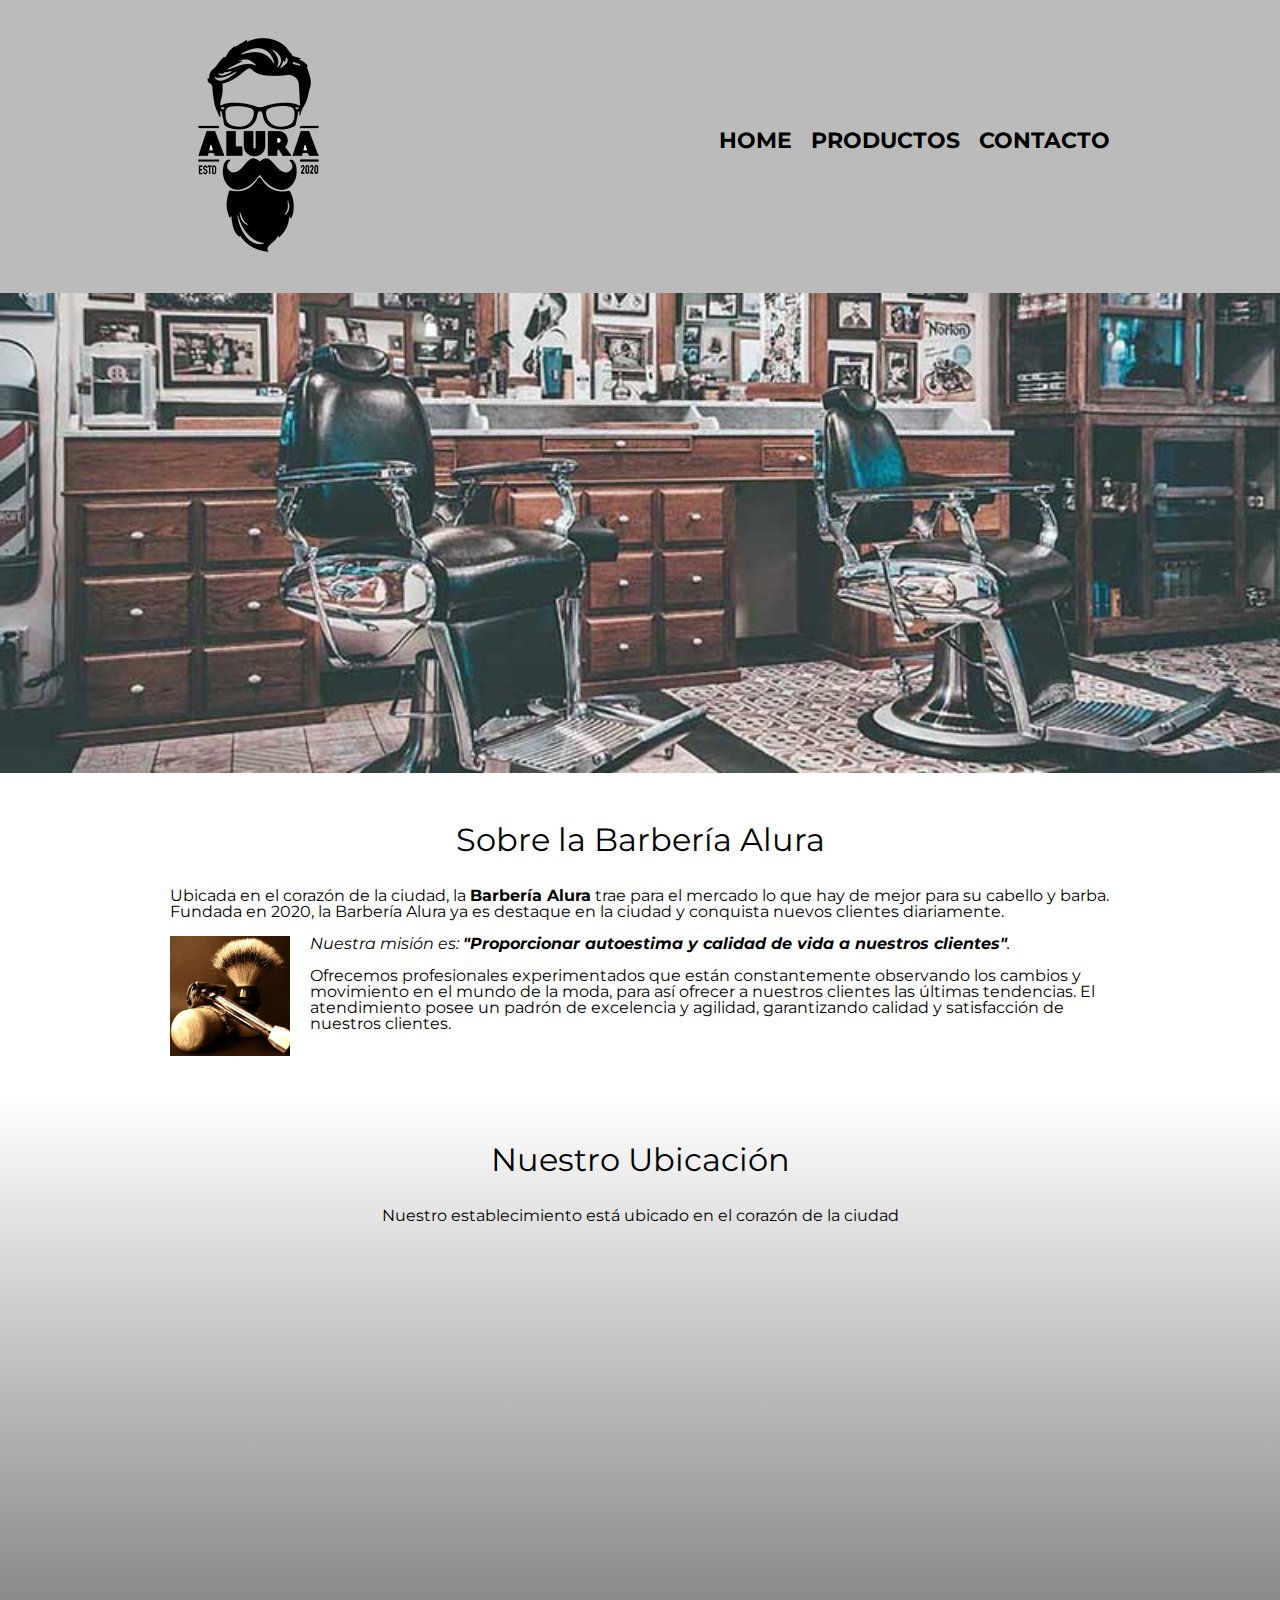
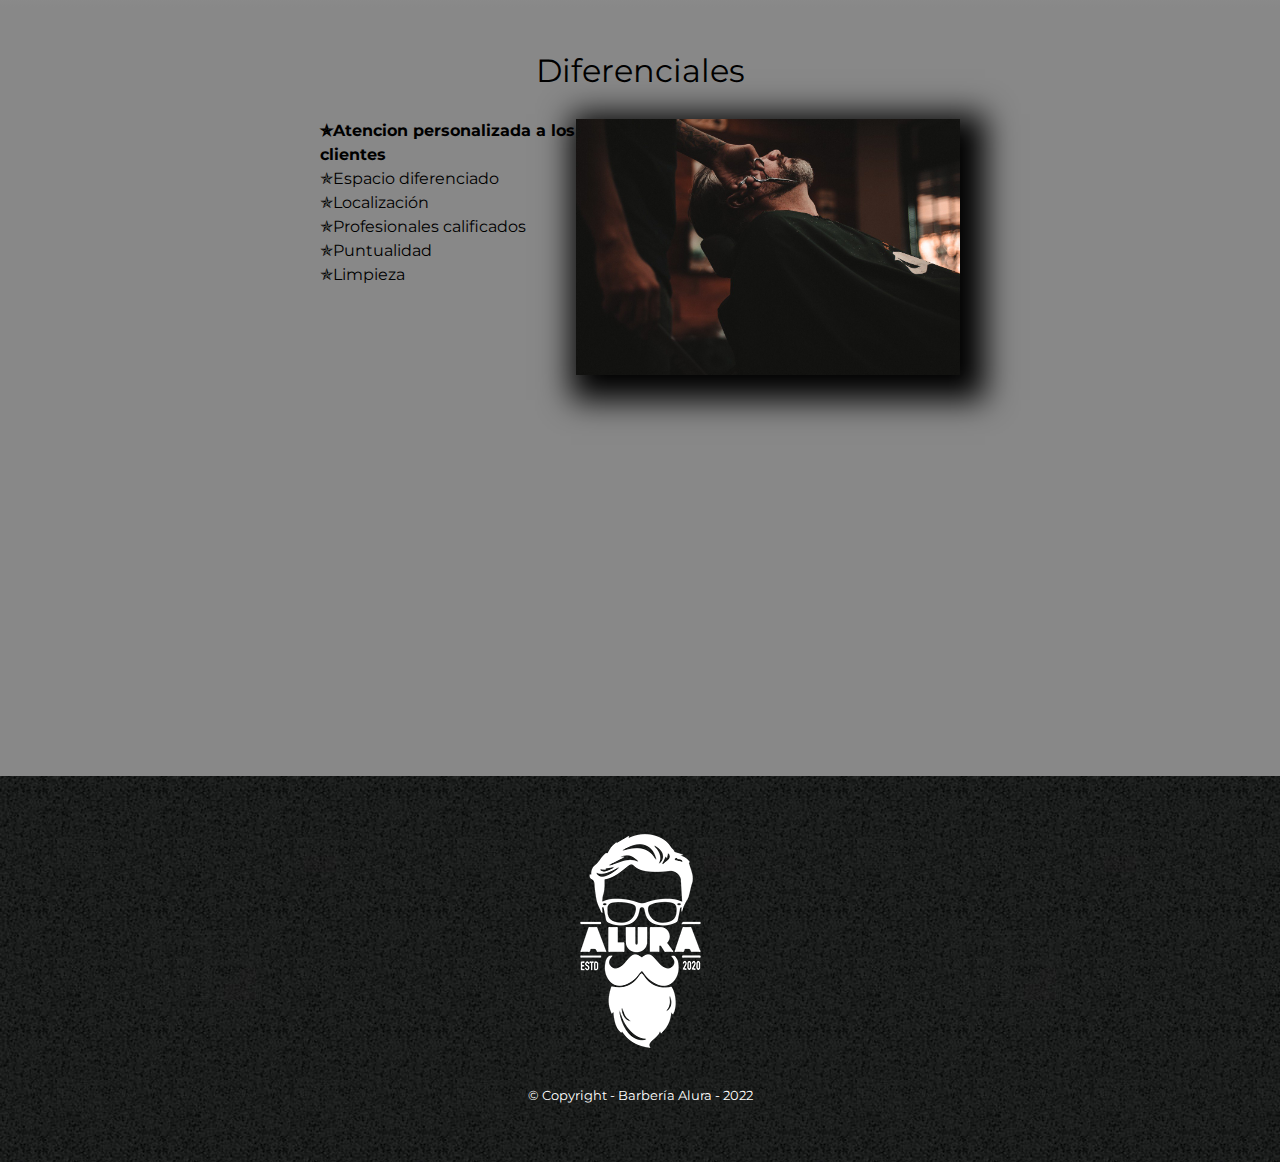
<file: index.html>
<!DOCTYPE html>

<html lang="es">

    <head>

        <meta charset="UTF-8">
        <meta name="viewport" content="width=device-width">
        <title>Barbería Alura</title>
        <link rel="stylesheet" href="reset.css">
        <link rel="stylesheet" href="style.css">
        <link href="https://fonts.googleapis.com/css2?family=Montserrat:wght@300&display=swap" rel="stylesheet">

    </head>

    <body>

        <header>
            <div class="caja">
                <h1><img src="imagenes/logo.png"></h1>
                <nav>
                    <ul>
                        <li><a href="index.html">Home</a></li>
                        <li><a href="productos.html">Productos</a></li>
                        <li><a href="contacto.html">Contacto</a></li>
                    </ul>
                </nav>
            </div>
        </header>

        <img class="banner" src="banner/banner.jpg">

        <main>
            <p></p>
            <section class="principal">

                <h2 class="titulo-principal">Sobre la Barbería Alura</h2>
    
                <p>Ubicada en el corazón de la ciudad, la <strong>Barbería Alura</strong> trae para el mercado lo que hay de mejor para su cabello y barba. Fundada en 2020, la Barbería Alura ya es destaque en la ciudad y conquista nuevos clientes diariamente.</p>
                <img class="utensilios" src="imagenes/utensilios.jpg" alt="Utensilios de un barbero. ">
                <p id="mision"><em>Nuestra misión es: <strong>"Proporcionar autoestima y calidad de vida a nuestros clientes"</strong>.</em></p>
    
                <p>Ofrecemos profesionales experimentados que están constantemente observando los cambios y movimiento en el mundo de la moda, para así ofrecer a nuestros clientes las últimas tendencias. El atendimiento posee un padrón de excelencia y agilidad, garantizando calidad y satisfacción de nuestros clientes. </p>
    
            </section>

            <section class="mapa">
                <h3 class="titulo-principal">Nuestro Ubicación</h3>
                <p> Nuestro establecimiento está ubicado en el corazón de la ciudad</p>
                <div classs="mapa-contenido">
                    <iframe src="https://www.google.com/maps/embed?pb=!1m18!1m12!1m3!1d3656.4498404748997!2d-46.63452058455511!3d-23.58819478466956!2m3!1f0!2f0!3f0!3m2!1i1024!2i768!4f13.1!3m3!1m2!1s0x94ce5a2b2ed7f3a1%3A0xab35da2f5ca62674!2sCaelum%20-%20Education%20and%20Innovation!5e0!3m2!1ses-419!2sar!4v1662070942050!5m2!1ses-419!2sar" width="100%" height="300" style="border:0;" allowfullscreen="" loading="lazy" referrerpolicy="no-referrer-when-downgrade"></iframe>    
                </div>

            </section>
    
            <section class = "diferenciales">
    
                <h3 class="titulo-principal">Diferenciales</h3>

                <div class="contenido-diferenciales">
                    <ul class="lista-diferenciales">
                        <li class="items">Atencion personalizada a los clientes</li>
                        <li class="items">Espacio diferenciado</li>
                        <li class="items">Localización</li>
                        <li class="items">Profesionales calificados</li>
                        <li class="items">Puntualidad</li>
                        <li class="items">Limpieza</li>
                    </ul><img src="diferenciales/diferenciales.jpg" class="imagen-diferenciales">                   
                </div>

                <div class="video">
                    <iframe width="100%" height="315" src="https://www.youtube.com/embed/wcVVXUV0YUY" frameborder="0" allow="accelerometer; autoplay; clipboard-write; encrypted-media; gyroscope; picture-in-picture" allowfullscreen></iframe>
                </div>    
    
            </section>

        </main>

        <footer>
            <img src="imagenes/logo-blanco.png">
            <p class="copyright">&copy Copyright - Barbería Alura - 2022</p>
            </p>
        </footer>

    </body>

</html>
</file>
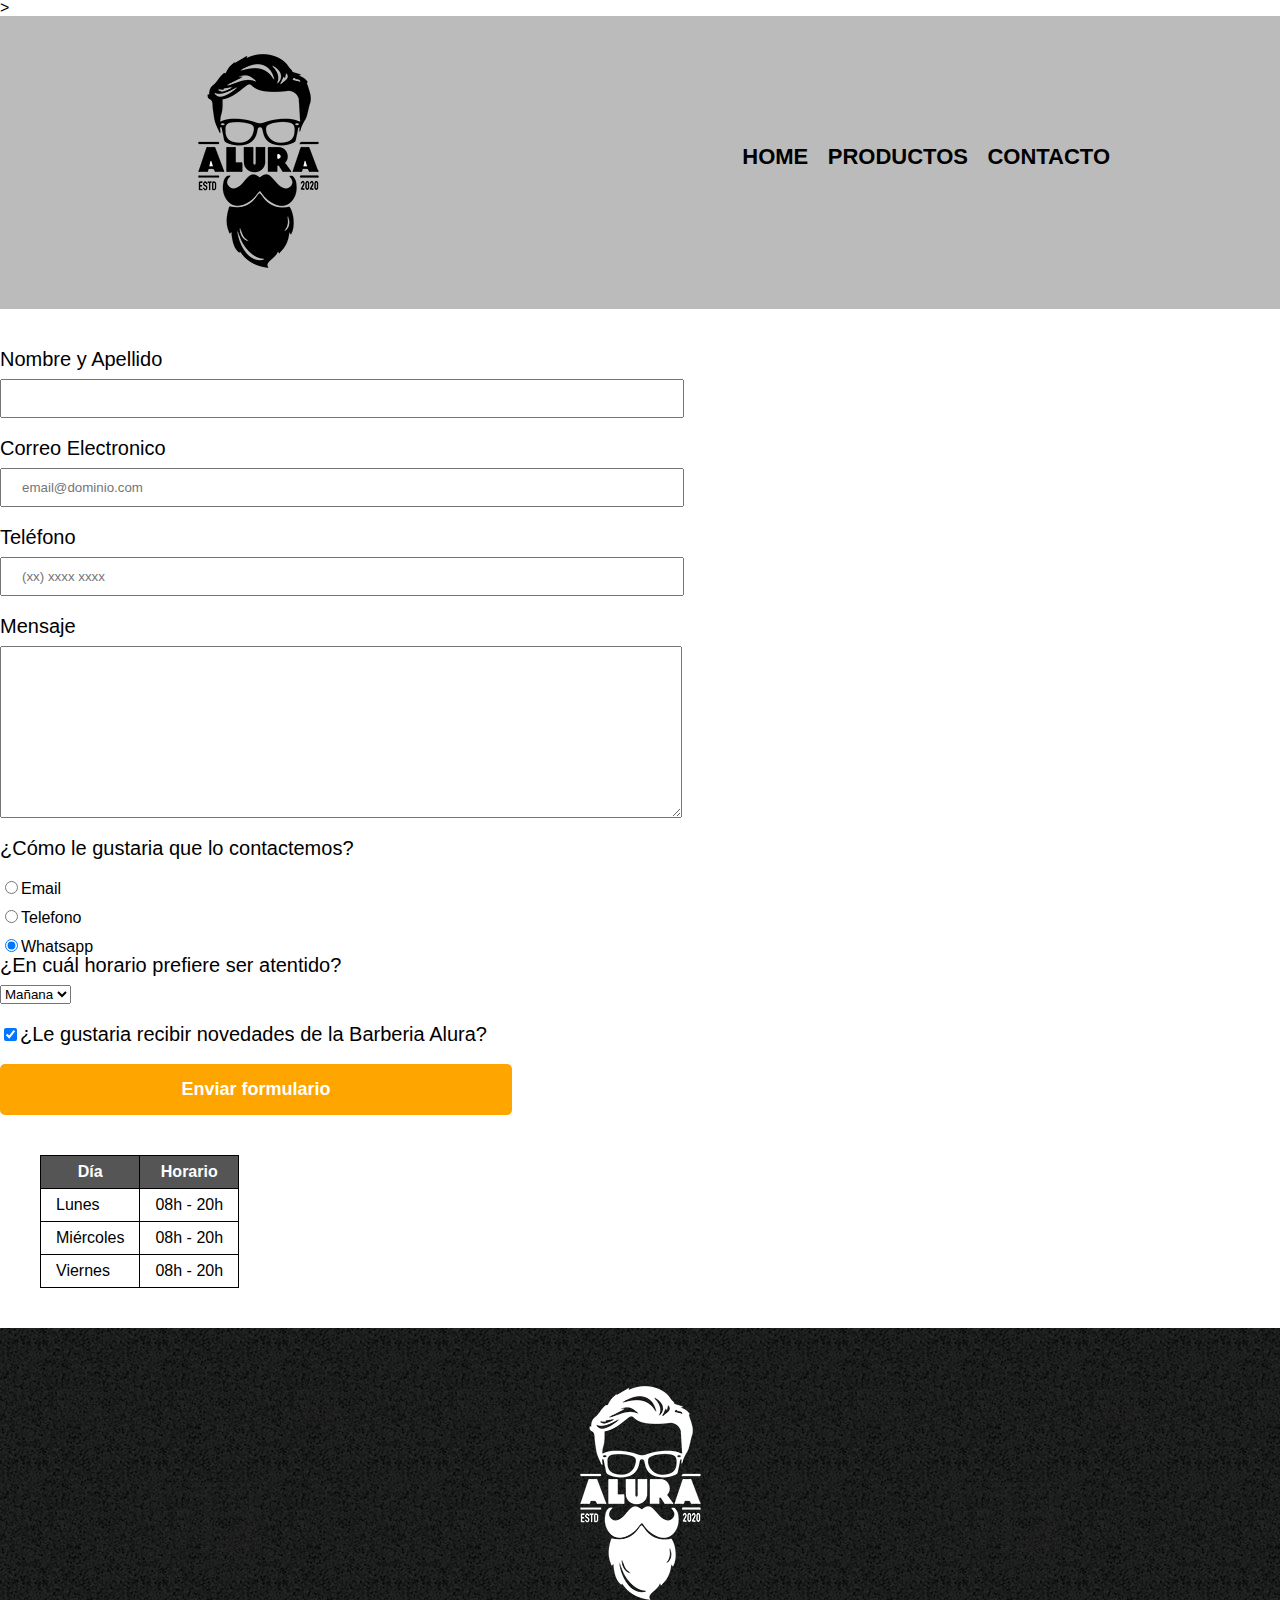
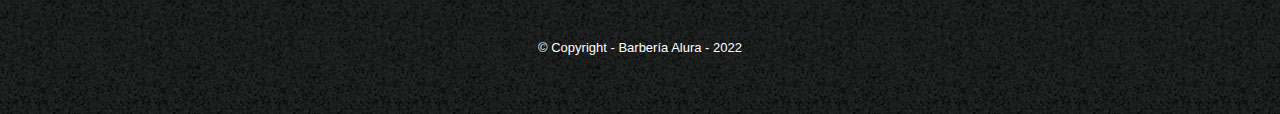
<file: contacto.html>
<!DOCTYPE html>


<html>
<head>
    <meta charset="UTF-8">
</head>
<head>>
    <title>Contacto - Barbería Alura</title>
    <link rel="stylesheet" href="reset.css">
    <link rel="stylesheet" href="style.css">
</head>
    <body>
        <header>
            <div class="caja">
                <h1><img src="imagenes/logo.png" alt="Logo de la Barbería Alura"></h1>
                <nav>
                    <ul>
                        <li><a href="index.html">Home</a></li>
                        <li><a href="productos.html">Productos</a></li>
                        <li><a href="contacto.html">Contacto</a></li>
                    </ul>
                </nav>
            </div>
        </header>
        <main>
            <form>
                <label for="nombreapellido">Nombre y Apellido</label>
                <input type = "text" id = "nombreapellido" class="input-padron" required>

                <label for="correoelectronico">Correo Electronico</label>
                <input type="email" id="correoelectronico" class="input-padron" required placeholder="email@dominio.com">

                <label for="telefono">Teléfono</label>
                <input type="tel" id="telefono" class="input-padron" required placeholder="(xx) xxxx xxxx">

                <label for="mensaje">Mensaje</label>
                <textarea cols="70" rows="10" id="mensaje" class="input-padron" required></textarea>

                <fieldset>
                    <legend>¿Cómo le gustaria que lo contactemos?</legend>

                    <label for="radio-email"></label><input type="radio" name="contacto" value="email" id="radio-email">Email</label>

                    <label for="radio-telefono"></label><input type="radio" name="contacto" value="telefono" id="radio-telefono">Telefono</label>
    
                    <label for="radio-whatsapp"></label><input type="radio" name="contacto" value="whatsapp" id="radio-whatsapp" checked>Whatsapp</label>
    
                </fieldset>

                <fieldset>
                    <legend>¿En cuál horario prefiere ser atentido?</legend>
                    <select>
                        <option>Mañana</option>
                        <option>Tarde</option>
                        <option>Noche</option>
                    </select>
                </fieldset>

                <label class="checkbox"><input type="checkbox" checked>¿Le gustaria recibir novedades de la Barberia Alura?</label>
                <input type="submit" value="Enviar formulario" class="enviar">
            </form>
            <table>
                <thead>
                    <tr>
                        <th>Día</th>
                        <th>Horario</th>
                    </tr>
                </thead>
                <tr>
                    <td>Lunes</td>
                    <td>08h - 20h</td>
                </tr>
                <tr>
                    <td>Miércoles</td>
                    <td>08h - 20h</td>
                </tr>
                <tr>
                    <td>Viernes</td>
                    <td>08h - 20h</td>
                </tr>         <tbody>

                </tbody>
            </table>

        </main>
        <footer>
            <img src="imagenes/logo-blanco.png"alt="Logo de la Barbería Alura">
            <p class="copyright">&copy Copyright - Barbería Alura - 2022</p>
            </p>
        </footer>
    </body>
    </html>
</file>
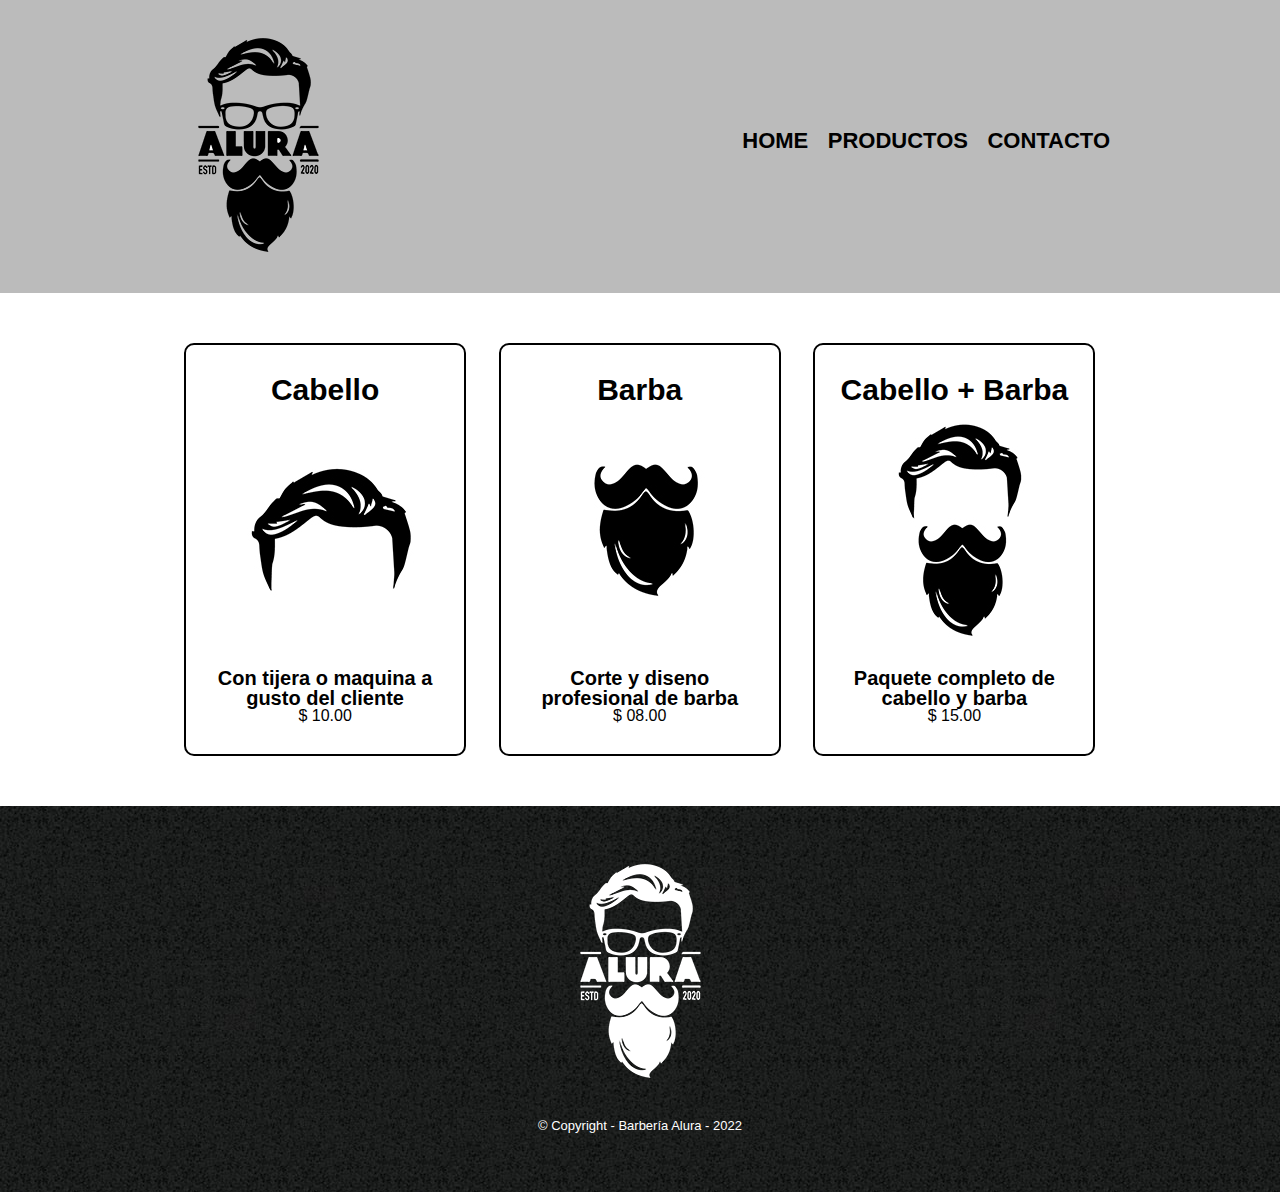
<file: productos.html>
<!DOCTYPE html>


<html>
    <head>
        <meta charset="UTF-8">
        <title>productos - Bariaber Alura</title>
        <link rel="stylesheet" href="reset.css">
        <link rel="stylesheet" href="style.css">
    </head>
    <body>
        <header>
            <div class="caja">
                <h1><img src="imagenes/logo.png"></h1>
                <nav>
                    <ul>
                        <li><a href="index.html">Home</a></li>
                        <li><a href="productos.html">Productos</a></li>
                        <li><a href="contacto.html">Contacto</a></li>
                    </ul>
                </nav>
            </div>
        </header>

        <main>
            <ul class="productos">
                <li>
                    <h2>Cabello</h2>
                    <img src="imagenes/cabello.jpg">
                    <p class="producto-descripcion">Con tijera o maquina a gusto del cliente</p>
                    <p clclass="producto-precio">$ 10.00</p>
                </li>
                <li>
                    <h2>Barba</h2>
                    <img src="imagenes/barba.jpg">
                    <p class="producto-descripcion">Corte y diseno profesional de barba</p>
                    <p class="producto-precio">$ 08.00</p>
                </li>
                <li>
                    <h2>Cabello + Barba</h2>
                    <img src="imagenes/cabello+barba.jpg">
                    <p class="producto-descripcion">Paquete completo de cabello y barba</p>
                    <p class="producto-precio">$ 15.00</p>
                </li>
            </ul>
        </main>

        <footer>
            <img src="imagenes/logo-blanco.png">
            <p class="copyright">&copy Copyright - Barbería Alura - 2022</p>
            </p>
        </footer>
    </body>
    </html>
</file>
<file: style.css>
body{
    font-family: 'Montserrat', sans-serif;
}
header {
    background-color: #bbbbbb;
    padding: 20px 0;
}
.caja {
    width: 940px;
    position: relative;
    margin: 0 auto;
}
nav {
    position: absolute;
    top: 110px;
    right: 0;
}
nav li{
    display: inline;
    margin: 0 0 0 15px;
}
nav a{
    text-transform: uppercase;
    color: #000000;
    font-weight: bold;
    font-size: 22px;
    text-decoration: none;
}
nav a:hover{
    color: #c78c19;
    text-decoration: underline;
}
.productos {
    width: 940px;
    margin: 0 auto;
    padding: 50px;
}
.productos li {
    display: inline-block;
    text-align: center;
    width: 30%;
    vertical-align: top;
    margin: 0 1.5%;
    padding: 30px 20px;
    box-sizing: border-box;
    border: 2px solid #000000;
    border-radius: 10px;
}
.productos li:hover{
    border-color: #c78c19;

}
.productos li:active{
    border-color: #088c19;
}
.productos h2{
    font-size: 30px;
    font-weight: bold;
}
.productos li:hover h2{
        font-size: 33px;
}
.producto-descripcion{
    font-size:  18px;
}
.producto-descripcion{
    font-size: 20px;
    font-weight: bold;
    margin-top: 10px;
}
footer{
    text-align: center;
    background: url(imagenes/bg.jpg);
    padding: 40px;
}
.copyright{
    color: #FFFFFF;
    font-size: 13px;
    margin: 20px;
}
form{
    margin: 40px 0;
}
form label, form legend{
    display: block;
    font-size: 20px;
    margin: 0 0 10px;
}
.input-padron{
    display: block;
    margin: 0 0 20px;
    padding: 10px 20px;
    width: 50%;
}
.checkbox{
    margin: 20px 0;
}
.enviar{
    width: 40%;
    padding: 15px 0;
    font-size: 18px;
    font-weight: bold;
    color: white;
    background: orange;
    border: none;
    border-radius: 5px ;
    transition: 1s all;
    cursor: pointer;
}
.enviar:hover{
    background: darkorange;
    transform: scale(1.2);
}
table{
    margin: 40px 40px;
}
thead{
    background: #555555;
    color: white;
    font-weight: bold;
}
td, th{
    border: 1px solid black;
    padding: 8px 15px;
}

/*Aquí inicia el CSS para nuetra home*/

.banner{
    width: 100%;
}
.principal{
    padding: 3em 0;
    background: #FFFFFF;

}
.principal{
    padding: 3em 0;
    background: #FFFFFF;
    width: 940px;
    margin: 0 auto;
}
.titulo-principal{
    text-align: center;
    font-size: 2em;
    margin: 0 0 1em;
    clear: left;
}
.principal p{
    margin: 0 0 1em;
}
.principal strong{
    font-weight: bold;
}
.principal em{
    font-style: italic;
}

.utensilios{
    width: 120px;
    float: left;
    margin: 0 20px 20px 0;
}
.mapa{
    padding: 3em 0;
    background: linear-gradient(#FFFFFF, #888888);
}
.mapa p{
    margin: 0 0 2em;
    text-align: center;
}
.mapa-contenido{
    width: 940px;
    margin: 0 auto;
}
.principal{
    padding: 3em 0;
    background: #FFFFFF;
    width: 940px;
    margin: 0 auto;
}
.diferenciales{
    padding: 3em 0;
    background: #888888;
}
.contenido-diferenciales{
    width: 640px;
    margin: 0 auto;
}
.lista-diferenciales{
    width: 40%;
    display: inline-block;
    vertical-align: top;
}
.items{
    line-height: 1.5;
}
.items:before{
    content: "✯";
}
.items:first-child{
    font-weight: bold;
}
.imagen-diferenciales{
    width: 60%;
    transition: 400ms;
    box-shadow: 10px 10px 30px 15px #000000;
}
.imagen-diferenciales:hover{
    opacity: 0.3;
}
.video{
    width: 560px;
    margin: 1em auto;

}
@media screen and (max-width:480px){
    h1{
        text-align: center;
    }
    nav{
        position: static;
    }
    .caja, .principal, .mapa-contenido, .contenido-diferenciales, .video{
        width: auto;
    }
    .lista-diferenciales, .imagen-diferenciales{
        width: 100%;
    }
}
</file>
